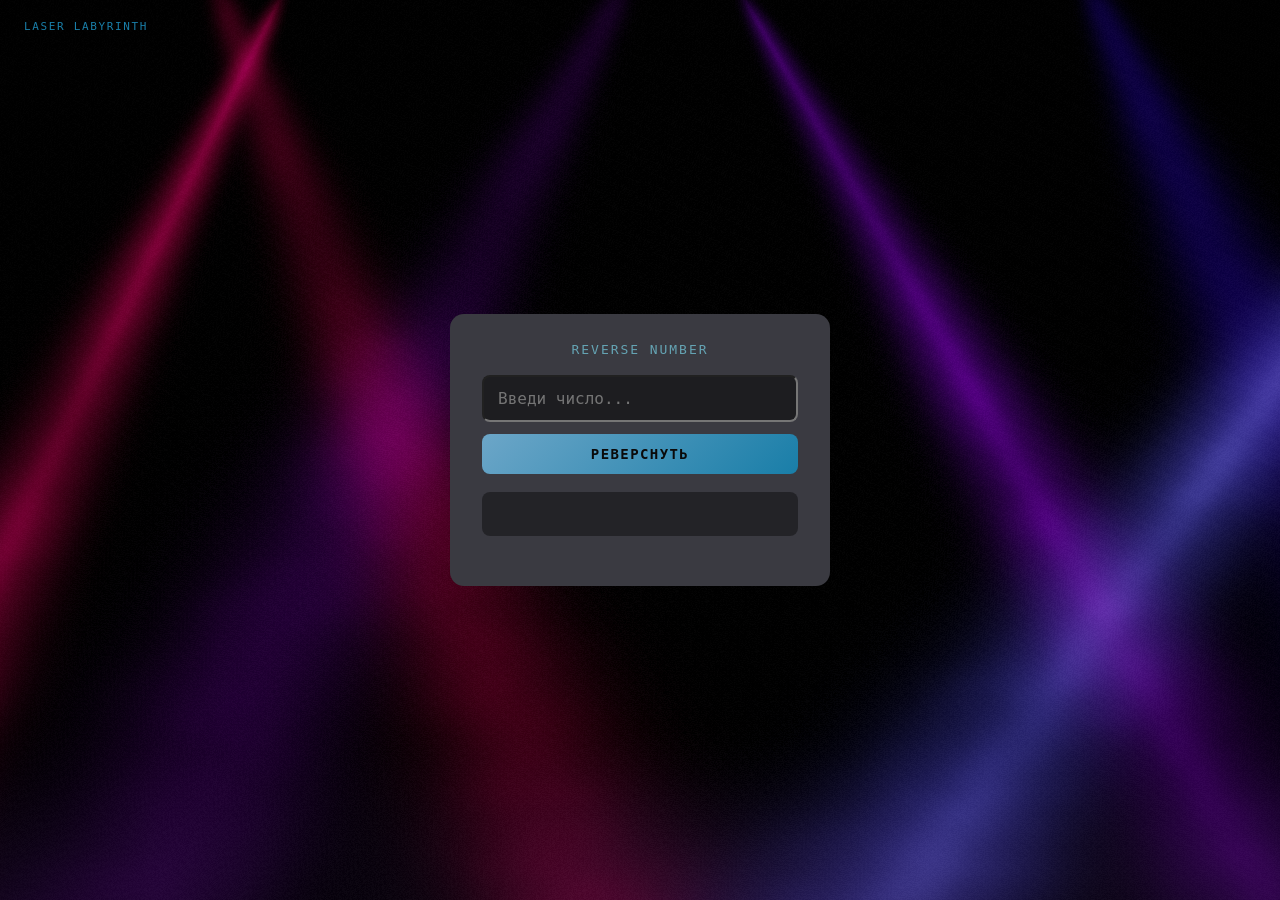
<file: app/templates/index.html>
<!DOCTYPE html>
<html lang="ru">

<head>
  <meta charset="UTF-8">
  <meta name="viewport" content="width=device-width, initial-scale=1.0">
  <title>Laser Labyrinth — Reverse</title>
  <style>
    * {
      margin: 0;
      padding: 0;
      box-sizing: border-box;
    }

    html,
    body {
      width: 100%;
      height: 100%;
      overflow: hidden;
      background: #0a0a0a;
      /* fon osnov */
    }

    canvas {
      display: block;
      width: 100vw;
      height: 100vh;
    }

    .label {
      position: fixed;
      top: 20px;
      left: 24px;
      font-family: 'SF Mono', 'Fira Code', 'Cascadia Code', monospace;
      font-size: 11px;
      letter-spacing: 0.15em;
      text-transform: uppercase;
      color: #197ea8;
      /* txt laser */
      z-index: 10;
      pointer-events: none;
      user-select: none;
    }

    .panel {
      position: fixed;
      top: 50%;
      left: 50%;
      transform: translate(-50%, -50%);
      width: 380px;
      padding: 28px 32px;
      background: #3a3a41;
      /* fon */
      border: 1px solid #e9e8ee(200, 149, 108, 0.25);
      /* ramka */
      border-radius: 14px;
      backdrop-filter: blur(10px);
      -webkit-backdrop-filter: blur(10px);
      font-family: 'SF Mono', 'Fira Code', 'Cascadia Code', monospace;
      color: #e6d5c3;
      /* txt user */
      z-index: 20;
    }

    .panel h1 {
      font-size: 13px;
      font-weight: 500;
      letter-spacing: 0.15em;
      text-transform: uppercase;
      color: rgba(108, 182, 200, 0.85);
      /* txt */
      margin-bottom: 18px;
      text-align: center;
    }

    .panel input {
      width: 100%;
      padding: 12px 14px;
      font-size: 16px;
      font-family: inherit;
      background: rgba(0, 0, 0, 0.5);
      /* pole */
      border: 1px solid #e9e8ee(200, 149, 108, 0.3);
      /* ramka */
      border-radius: 8px;
      color: #197ea8;
      /* txt */
      outline: none;
      transition: border-color 0.2s;
    }

    .panel input:focus {
      border-color: #e9e8ee(200, 149, 108, 0.8);
      /* ramka */
    }

    .panel button {
      margin-top: 12px;
      width: 100%;
      padding: 12px;
      font-size: 14px;
      font-family: inherit;
      letter-spacing: 0.1em;
      text-transform: uppercase;
      background: linear-gradient(135deg, #6ca6c8, #197ea8);
      /* fon button */
      color: #0a0a0a;
      /* txt */
      border: none;
      border-radius: 8px;
      cursor: pointer;
      font-weight: 600;
      transition: filter 0.2s;
    }

    .panel button:hover {
      filter: brightness(1.15);
      /* flash */
    }

    .result {
      margin-top: 18px;
      padding: 12px;
      min-height: 44px;
      background: rgba(0, 0, 0, 0.4);
      /* fon result */
      border-radius: 8px;
      font-size: 15px;
      text-align: center;
      color: #197ea8;
      /* txt */
      word-break: break-all;
    }

    .status {
      margin-top: 8px;
      font-size: 11px;
      text-align: center;
      color: rgba(108, 182, 200, 0.85);
      /* ok */
      min-height: 14px;
    }
  </style>
</head>

<body>
  <div class="label">Laser Labyrinth</div>
  <canvas id="canvas"></canvas>

  <div class="panel">
    <h1>Reverse Number</h1>
    <input type="text" id="numInput" placeholder="Введи число..." autocomplete="off">
    <button onclick="reverseNumber()">Реверснуть</button>
    <div class="result" id="resultText"></div>
    <div class="status" id="statusMessage"></div>
  </div>

  <script>

    (function () {
      var canvas = document.getElementById('canvas');
      var prefersReduced = window.matchMedia('(prefers-reduced-motion: reduce)').matches;

      var gl = canvas.getContext('webgl', { alpha: false, antialias: false, preserveDrawingBuffer: false });
      if (!gl) return;

      var dpr = Math.min(window.devicePixelRatio || 1, 2);

      var SWEEP_SPEED = 0.5;
      var BEAM_INTENSITY = 1.0;

      var vertSrc = [
        'attribute vec2 a_pos;',
        'void main() { gl_Position = vec4(a_pos, 0.0, 1.0); }'
      ].join('\n');

      var fragSrc = [
        'precision highp float;',
        'uniform float u_time;',
        'uniform vec2 u_res;',
        'uniform float u_sweep;',
        'uniform float u_intensity;',
        '',
        '#define PI 3.14159265359',
        '',
        'float hash(vec2 p) {',
        '  return fract(sin(dot(p, vec2(127.1, 311.7))) * 43758.5453);',
        '}',
        'float hash3(vec3 p) {',
        '  return fract(sin(dot(p, vec3(127.1, 311.7, 74.7))) * 43758.5453);',
        '}',
        'float noise3d(vec3 p) {',
        '  vec3 i = floor(p);',
        '  vec3 f = fract(p);',
        '  f = f * f * (3.0 - 2.0 * f);',
        '  float n000 = hash3(i);',
        '  float n100 = hash3(i + vec3(1.0, 0.0, 0.0));',
        '  float n010 = hash3(i + vec3(0.0, 1.0, 0.0));',
        '  float n110 = hash3(i + vec3(1.0, 1.0, 0.0));',
        '  float n001 = hash3(i + vec3(0.0, 0.0, 1.0));',
        '  float n101 = hash3(i + vec3(1.0, 0.0, 1.0));',
        '  float n011 = hash3(i + vec3(0.0, 1.0, 1.0));',
        '  float n111 = hash3(i + vec3(1.0, 1.0, 1.0));',
        '  float nx00 = mix(n000, n100, f.x);',
        '  float nx10 = mix(n010, n110, f.x);',
        '  float nx01 = mix(n001, n101, f.x);',
        '  float nx11 = mix(n011, n111, f.x);',
        '  float nxy0 = mix(nx00, nx10, f.y);',
        '  float nxy1 = mix(nx01, nx11, f.y);',
        '  return mix(nxy0, nxy1, f.z);',
        '}',
        'float fbm(vec3 p) {',
        '  float v = 0.0;',
        '  float a = 0.5;',
        '  vec3 shift = vec3(100.0);',
        '  for (int i = 0; i < 4; i++) {',
        '    v += a * noise3d(p);',
        '    p = p * 2.0 + shift;',
        '    a *= 0.5;',
        '  }',
        '  return v;',
        '}',
        'vec3 coneColor(int idx, float hueShift) {',
        '  vec3 col;',
        '  if (idx == 0) col = vec3(1.0, 0.0, 0.5);',
        '  else if (idx == 1) col = vec3(0.5, 0.05, 1.0);',
        '  else if (idx == 2) col = vec3(0.1, 0.35, 1.0);',
        '  else if (idx == 3) col = vec3(0.85, 0.0, 0.85);',
        '  else if (idx == 4) col = vec3(0.15, 0.2, 1.0);',
        '  else col = vec3(0.0, 0.8, 0.95);',
        '  float angle = hueShift;',
        '  float cosA = cos(angle);',
        '  float sinA = sin(angle);',
        '  float lum = dot(col, vec3(0.299, 0.587, 0.114));',
        '  vec3 grey = vec3(lum);',
        '  vec3 diff = col - grey;',
        '  vec3 axis1 = normalize(vec3(1.0, -1.0, 0.0));',
        '  vec3 axis2 = normalize(vec3(0.5, 0.5, -1.0));',
        '  float d1 = dot(diff, axis1);',
        '  float d2 = dot(diff, axis2);',
        '  vec3 rotated = grey + axis1 * (d1 * cosA - d2 * sinA) + axis2 * (d1 * sinA + d2 * cosA);',
        '  return clamp(rotated, 0.0, 1.0);',
        '}',
        'void main() {',
        '  vec2 fragUV = gl_FragCoord.xy / u_res;',
        '  float aspect = u_res.x / u_res.y;',
        '  vec2 uv = fragUV;',
        '  uv.x = (uv.x - 0.5) * aspect;',
        '  float t = u_time * u_sweep;',
        '  float intensity = u_intensity;',
        '  vec3 fogCoord = vec3(fragUV * 3.0, t * 0.08);',
        '  fogCoord.y -= t * 0.03;',
        '  fogCoord.x += t * 0.015;',
        '  float fogDensity = fbm(fogCoord);',
        '  vec3 fogCoord2 = vec3(fragUV * 6.0 + 50.0, t * 0.12);',
        '  fogCoord2.y -= t * 0.05;',
        '  float fogDetail = fbm(fogCoord2);',
        '  float fog = fogDensity * 0.5 + fogDetail * 0.5;',
        '  fog = fog * fog * 1.5;',
        '  vec3 col = vec3(0.0);',
        '  float hueShift = sin(t * 0.07) * 0.2;',
        '  float globalBeat = pow(abs(sin(t * PI / 1.5)), 8.0) * 0.2;',
        '  for (int i = 0; i < 3; i++) {',
        '    float fi = float(i);',
        '    float originX = (fi - 1.0) * 0.4 * aspect;',
        '    originX += sin(t * 0.07 + fi * 2.5) * 0.1 * aspect;',
        '    vec2 origin = vec2(originX, 1.05);',
        '    float sweepAmp = 0.4 + fi * 0.1;',
        '    float sweepFreq = 0.3 + fi * 0.11;',
        '    float theta = sin(t * sweepFreq * 0.7 + fi * 1.9) * sweepAmp;',
        '    vec2 dir = vec2(sin(theta), -cos(theta));',
        '    vec2 toPixel = uv - origin;',
        '    float along = dot(toPixel, dir);',
        '    float perp = abs(toPixel.x * dir.y - toPixel.y * dir.x);',
        '    float halfWidth = 0.13 + fi * 0.015;',
        '    float coneWidth = halfWidth * max(along, 0.0) + 0.012;',
        '    float inCone = exp(-perp * perp / (coneWidth * coneWidth * 0.55));',
        '    inCone *= smoothstep(0.0, 0.08, along);',
        '    inCone *= exp(-along * along * 0.15);',
        '    float fogMod = 0.25 + fog * 0.75;',
        '    float volumetric = inCone * fogMod;',
        '    float farOpacity = 0.35;',
        '    vec3 coneCol = coneColor(i, hueShift + fi * 0.15);',
        '    col += coneCol * volumetric * farOpacity * intensity * (1.0 + globalBeat);',
        '  }',
        '  for (int i = 0; i < 3; i++) {',
        '    float fi = float(i);',
        '    int colorIdx = i + 3;',
        '    float originX = (fi - 1.0) * 0.5 * aspect + 0.15 * aspect;',
        '    originX += sin(t * 0.1 + fi * 3.1 + 1.0) * 0.08 * aspect;',
        '    vec2 origin = vec2(originX, 1.02);',
        '    float sweepAmp = 0.5 + fi * 0.08;',
        '    float sweepFreq = 0.4 + fi * 0.13;',
        '    float theta = sin(t * sweepFreq + fi * 2.3 + 0.7) * sweepAmp;',
        '    float beatFreq = 1.8 + fi * 0.4;',
        '    float snap = pow(abs(sin(t * beatFreq)), 6.0);',
        '    float snapGate = smoothstep(0.5, 0.85, sin(t * 0.7 + fi * 2.094));',
        '    theta += snap * snapGate * 0.18 * sin(t * beatFreq * 0.5);',
        '    vec2 dir = vec2(sin(theta), -cos(theta));',
        '    vec2 toPixel = uv - origin;',
        '    float along = dot(toPixel, dir);',
        '    float perp = abs(toPixel.x * dir.y - toPixel.y * dir.x);',
        '    float halfWidth = 0.11 + fi * 0.012;',
        '    float coneWidth = halfWidth * max(along, 0.0) + 0.01;',
        '    float inCone = exp(-perp * perp / (coneWidth * coneWidth * 0.4));',
        '    float coreLine = exp(-perp * perp / (coneWidth * coneWidth * 0.04));',
        '    inCone = inCone + coreLine * 0.4;',
        '    inCone *= smoothstep(0.0, 0.06, along);',
        '    inCone *= exp(-along * along * 0.1);',
        '    float fogMod = 0.2 + fog * 0.8;',
        '    float volumetric = inCone * fogMod;',
        '    float nearOpacity = 0.75;',
        '    vec3 coneCol = coneColor(colorIdx, hueShift + fi * 0.15 + 0.5);',
        '    col += coneCol * volumetric * nearOpacity * intensity * (1.0 + globalBeat);',
        '  }',
        '  float brightness = dot(col, vec3(0.299, 0.587, 0.114));',
        '  float whiteBlend = smoothstep(0.4, 1.2, brightness);',
        '  col = mix(col, vec3(brightness * 1.3), whiteBlend * 0.5);',
        '  float groundHaze = smoothstep(0.2, 0.0, fragUV.y);',
        '  float hazeFog = fbm(vec3(fragUV.x * 4.0, fragUV.y * 2.0, t * 0.05 + 10.0));',
        '  col += col * groundHaze * 0.3;',
        '  col += vec3(0.06, 0.03, 0.1) * groundHaze * hazeFog * intensity;',
        '  float exposure = 2.0;',
        '  col = 1.0 - exp(-col * exposure);',
        '  float grain = hash(gl_FragCoord.xy + fract(u_time) * 100.0) * 0.04 - 0.02;',
        '  col += grain;',
        '  vec2 vigUV = fragUV - 0.5;',
        '  float vigDist = dot(vigUV, vigUV);',
        '  float vig = 1.0 - vigDist * 0.8;',
        '  vig = clamp(vig, 0.0, 1.0);',
        '  col *= vig;',
        '  col = clamp(col, 0.0, 1.0);',
        '  gl_FragColor = vec4(col, 1.0);',
        '}'
      ].join('\n');

      function compile(type, src) {
        var s = gl.createShader(type);
        gl.shaderSource(s, src);
        gl.compileShader(s);
        if (!gl.getShaderParameter(s, gl.COMPILE_STATUS)) {
          console.error('Shader compile error:', gl.getShaderInfoLog(s));
        }
        return s;
      }

      var prog = gl.createProgram();
      gl.attachShader(prog, compile(gl.VERTEX_SHADER, vertSrc));
      gl.attachShader(prog, compile(gl.FRAGMENT_SHADER, fragSrc));
      gl.linkProgram(prog);
      if (!gl.getProgramParameter(prog, gl.LINK_STATUS)) {
        console.error('Program link error:', gl.getProgramInfoLog(prog));
      }
      gl.useProgram(prog);

      var buf = gl.createBuffer();
      gl.bindBuffer(gl.ARRAY_BUFFER, buf);
      gl.bufferData(gl.ARRAY_BUFFER, new Float32Array([-1, -1, 3, -1, -1, 3]), gl.STATIC_DRAW);
      var aPos = gl.getAttribLocation(prog, 'a_pos');
      gl.enableVertexAttribArray(aPos);
      gl.vertexAttribPointer(aPos, 2, gl.FLOAT, false, 0, 0);

      var uTime = gl.getUniformLocation(prog, 'u_time');
      var uRes = gl.getUniformLocation(prog, 'u_res');
      var uSweep = gl.getUniformLocation(prog, 'u_sweep');
      var uIntensity = gl.getUniformLocation(prog, 'u_intensity');

      var needsResize = true;

      function resize() {
        needsResize = false;
        var w = Math.round(canvas.clientWidth * dpr);
        var h = Math.round(canvas.clientHeight * dpr);
        if (canvas.width !== w || canvas.height !== h) {
          canvas.width = w;
          canvas.height = h;
          gl.viewport(0, 0, w, h);
          gl.uniform2f(uRes, canvas.width, canvas.height);
        }
      }

      var running = true;

      function render(now) {
        if (!running) return;
        if (needsResize) resize();
        var t = prefersReduced ? 0.0 : now * 0.001;
        gl.uniform1f(uTime, t);
        gl.uniform1f(uSweep, SWEEP_SPEED);
        gl.uniform1f(uIntensity, BEAM_INTENSITY);
        gl.drawArrays(gl.TRIANGLES, 0, 3);
        requestAnimationFrame(render);
      }

      window.addEventListener('resize', function () {
        needsResize = true;
      });

      resize();

      requestAnimationFrame(render);

      document.addEventListener('visibilitychange', function () {
        if (document.hidden) {
          running = false;
        } else {
          running = true;
          requestAnimationFrame(render);
        }
      });

      window.addEventListener('message', function (e) {
        if (e.data && e.data.type === 'param') {
          switch (e.data.name) {
            case 'SWEEP_SPEED': SWEEP_SPEED = e.data.value; break;
            case 'BEAM_INTENSITY': BEAM_INTENSITY = e.data.value; break;
          }
        }
      });
    })();

    // Reverse Number — логика из Main.java
    (function () {
      var input = document.getElementById('numInput');
      var resultText = document.getElementById('resultText');
      var status = document.getElementById('statusMessage');

      window.reverseNumber = async function () {
        var num = input.value.trim();

        if (num === '') {
          status.innerText = 'Введи число!';
          resultText.innerText = '';
          return;
        }

        try {
          var response = await fetch('/reverse?num=' + encodeURIComponent(num));
          var data = await response.json();

          if (response.ok) {
            resultText.innerText = 'Реверс: ' + data.reversed;
            status.innerText = 'OK';
          } else {
            status.innerText = 'Ошибка: ' + data.detail;
            resultText.innerText = '';
          }
        } catch (e) {
          status.innerText = 'Ошибка сети!!!';
          resultText.innerText = '';
        }
      };

      input.addEventListener('keydown', function (e) {
        if (e.key === 'Enter') window.reverseNumber();
      });
    })();
  </script>
</body>

</html>





<!-- <!DOCTYPE html>
<html lang="ru">

<head>
  <meta charset="UTF-8">
  <meta name="viewport" content="width=device-width, initial-scale=1.0">
  <title>Reverse Number Service</title>
  <link rel="stylesheet" href="/static/style.css">
</head>

<body>
  <div class="container">
    <h1>Сервис реверса числа</h1>
    <p>Вариант: разворот десятичной записи числа</p>

    <div class="controls">
      <h3>Ввод числа</h3>
      <input type="text" id="numInput" placeholder="Например: 12345" autocomplete="off">
      <button onclick="reverseNumber()">Реверснуть</button>
    </div>

    <div class="preview">
      <h3>Результат</h3>
      <p id="resultText">Здесь будет результат!!!</p>
      <p id="statusMessage"></p>
    </div>
  </div>

  <script>
    const input = document.getElementById('numInput');
    const resultText = document.getElementById('resultText');
    const status = document.getElementById('statusMessage');

    async function reverseNumber() {
      const num = input.value.trim();

      if (num === '') {
        status.innerText = 'Введи число!';
        resultText.innerText = '';
        return;
      }

      try {
        const response = await fetch(`/reverse?num=${encodeURIComponent(num)}`); // # axios
        const data = await response.json();

        if (response.ok) {
          resultText.innerText = 'Реверснутое число: ' + data.reversed;
          status.innerText = 'Операция выполнена: reverse';
        } else {
          status.innerText = 'Ошибка: ' + data.detail;
          resultText.innerText = '';
        }
      } catch (e) {
        status.innerText = 'Ошибка сети!!!';
        resultText.innerText = '';
      }
    }

    // Enter тоже запускает реверс
    input.addEventListener('keydown', (e) => {
      if (e.key === 'Enter') reverseNumber();
    });
  </script>
</body>

</html> -->
</file>
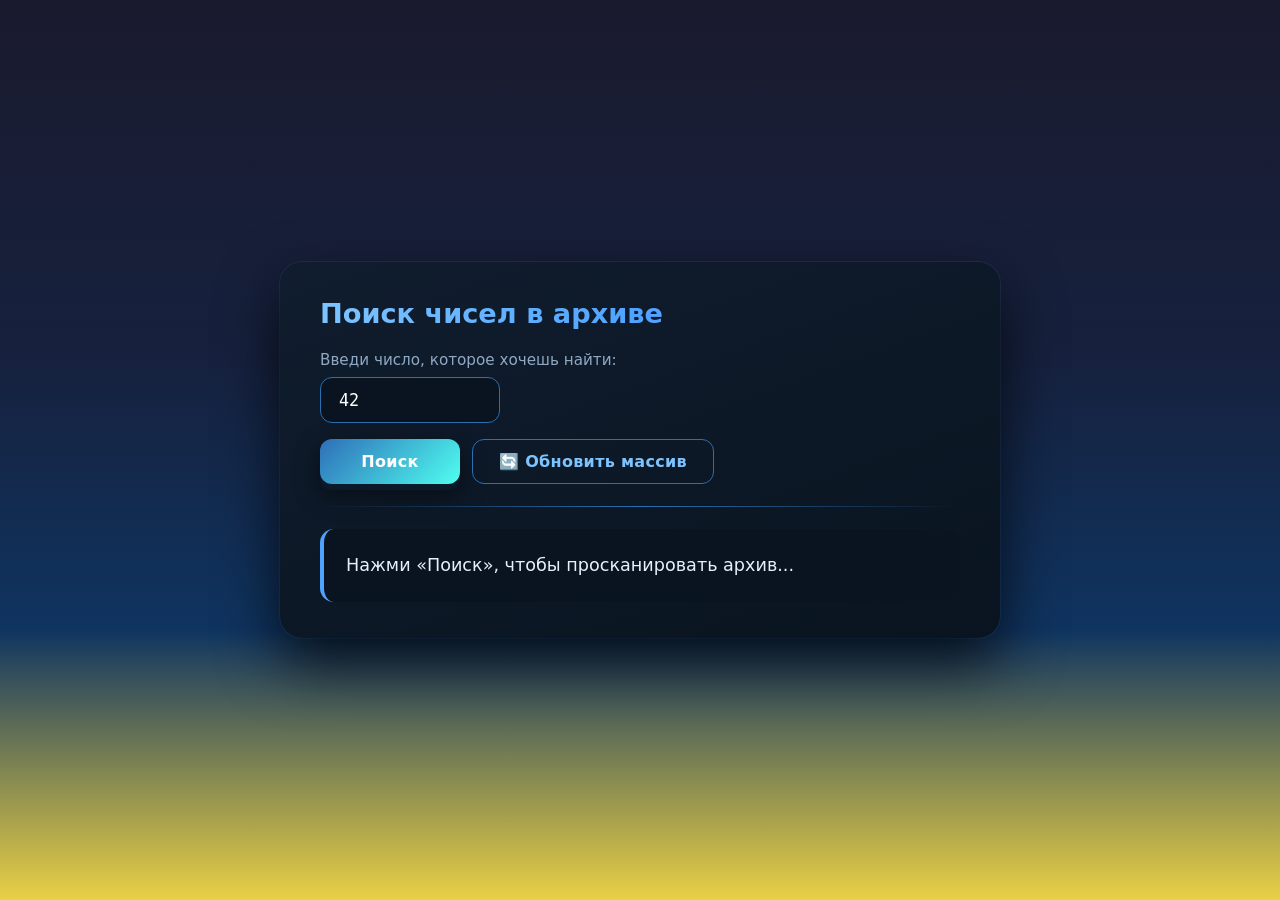
<file: MissionsByMaster/app/static/index.html>
<!DOCTYPE html>
<html lang="ru">

<head>
  <meta charset="UTF-8">
  <title>Поиск в архиве</title>
  <link rel="stylesheet" href="style.css">
</head>

<body>
  <div class="card">
    <h1>Поиск чисел в архиве</h1>

    <div class="controls">
      <div class="field">
        <label for="searchInput">Введи число, которое хочешь найти:</label>
        <input type="number" id="searchInput" value="42" min="0" max="99">
      </div>

      <div class="buttons">
        <button id="searchBtn" class="btn btn-primary">Поиск</button>
        <button id="regenBtn" class="btn btn-secondary">&#128260 Обновить массив</button>
      </div>
    </div>

    <hr>

    <div id="resultContent">Нажми «Поиск», чтобы просканировать архив...</div>
  </div>

  <script>
    const inputEl = document.getElementById('searchInput');
    const searchBtn = document.getElementById('searchBtn');
    const regenBtn = document.getElementById('regenBtn');
    const resultEl = document.getElementById('resultContent');

    // ── Поиск ──
    async function performSearch() {
      const x = inputEl.value;
      resultEl.textContent = 'Ищу...';

      try {
        const res = await fetch('/api/find?x=' + encodeURIComponent(x));
        const data = await res.json();

        if (data.error) {
          resultEl.innerHTML = '&#9940 Введи целое число от 0 до 99.';
        } else if (!data.found) {
          resultEl.innerHTML = '<b>-1</b><br>Если вывело -1 значит, что я ничего не нашел :(';
        } else {
          resultEl.innerHTML =
            '&#128218 Я долго искал ваше число в архиве<br>' +
            'и ваш x лежит в архиве под индексом: <b>' +
            data.indices.join(', ') + '</b>';
        }
      } catch (e) {
        resultEl.textContent = 'Ошибка соединения с сервером';
      }
    }

    // ── Обновление массива ──
    async function regenerateArray() {
      resultEl.textContent = '&#128260 Генерирую новый массив...';
      try {
        const res = await fetch('/api/regenerate');
        const data = await res.json();

        if (data.ok) {
          resultEl.innerHTML =
            '	&#9989 Массив обновлён! Теперь в нём <b>' + data.size + '</b> новых чисел.<br>' +
            'Можешь снова искать.';
        } else {
          resultEl.textContent = '&#9940 Не удалось обновить массив.';
        }
      } catch (e) {
        resultEl.textContent = 'Ошибка соединения с сервером';
      }
    }

    searchBtn.addEventListener('click', performSearch);
    regenBtn.addEventListener('click', regenerateArray);

    inputEl.addEventListener('keypress', e => {
      if (e.key === 'Enter') performSearch();
    });
  </script>
</body>

</html>
</file>
<file: MissionsByMaster/app/static/style.css>
*,
*::after,
*::before {
  margin: 0;
  padding: 0;
  box-sizing: border-box;
}

body {
  font-family: 'Segoe UI', system-ui, sans-serif;
  background: linear-gradient(180deg, #1a1a2e 0%, #16213e 40%, #0f3460 70%, #e9d045 100%);
  color: #e6f0fb;
  display: flex;
  justify-content: center;
  align-items: center;
  min-height: 100vh;
  padding: 20px;
}

/* background:
  radial-gradient(circle at 20% 20%, #190d30 0%, transparent 50%),
  radial-gradient(circle at 80% 80%, #0d2c2c 0%, transparent 50%),
  #060b14; */

.card {
  background: linear-gradient(160deg, #101d2e, #0a1420);
  padding: 36px 40px;
  border-radius: 22px;
  max-width: 720px;
  width: 100%;
  box-shadow: 0 25px 60px rgba(0, 0, 0, .75), 0 0 0 1px rgba(80, 140, 220, .15);
}

h1 {
  font-size: 1.7rem;
  background: linear-gradient(90deg, #7dc4ff, #4fa3ff, #a58bff);
  -webkit-background-clip: text;
  background-clip: text;
  -webkit-text-fill-color: transparent;
  margin-bottom: 22px;
}

.controls {
  display: flex;
  flex-direction: column;
  gap: 16px;
  margin-bottom: 6px;
}

.field {
  display: flex;
  flex-direction: column;
  gap: 8px;
}

.field label {
  color: #8fa9c4;
  font-size: .95rem;
}

input[type="number"] {
  font-size: 1.05rem;
  padding: 12px 18px;
  border-radius: 12px;
  border: 1.5px solid #2a6fb0;
  background: #0a1420;
  color: #fff;
  outline: none;
  transition: .2s;
  width: 180px;
  font-family: 'JetBrains Mono', 'Fira Code', monospace;
}

input[type="number"]:focus {
  border-color: #7dc4ff;
  box-shadow: 0 0 0 4px rgba(79, 163, 255, .15);
}

/* ══════════════════════════════════════════
   КНОПКИ — универсальный стиль
   ══════════════════════════════════════════ */
.buttons {
  display: flex;
  gap: 12px;
  flex-wrap: wrap;
}

.btn {
  /* ↓↓↓ ключевые свойства, которые растягивают кнопку ↓↓↓ */
  display: inline-flex;
  align-items: center;
  justify-content: center;

  min-width: 140px;
  /* минимальная ширина — чтобы слово «Поиск» влезло */
  padding: 12px 26px;
  /* внутренние отступы */
  box-sizing: border-box;
  /* padding не вылезает за width */

  font-size: 1rem;
  font-weight: 600;
  letter-spacing: .3px;
  font-family: inherit;
  white-space: nowrap;
  /* текст не переносится по буквам */

  border: none;
  border-radius: 12px;
  cursor: pointer;
  transition: .2s;
}

/* ── Главная кнопка «Поиск» ── */
.btn-primary {
  background: linear-gradient(135deg, #2e6eb8, #4ffff0);
  color: #fff;
  box-shadow: 0 6px 0 #0a1a2b, 0 10px 25px rgba(0, 0, 0, .5);
}

.btn-primary:hover {
  transform: translateY(-2px);
  box-shadow: 0 8px 0 #0a1a2b, 0 14px 30px rgba(0, 0, 0, .6);
}

.btn-primary:active {
  transform: translateY(4px);
  box-shadow: 0 2px 0 #0a1a2b;
}

/* ── Вторичная кнопка «Обновить массив» ── */
.btn-secondary {
  background: transparent;
  color: #7dc4ff;
  border: 1.5px solid #2a6fb0;
}

.btn-secondary:hover {
  background: rgba(79, 163, 255, .1);
  border-color: #7dc4ff;
  transform: translateY(-2px);
}

.btn-secondary:active {
  transform: translateY(0);
}

hr {
  border: none;
  height: 1px;
  background: linear-gradient(90deg, transparent, #2a6fb0, transparent);
  margin: 22px 0;
}

#resultContent {
  padding: 22px;
  background: #0a1420;
  border-radius: 14px;
  border-left: 4px solid #4fa3ff;
  min-height: 70px;
  font-size: 1.1rem;
  line-height: 1.6;
  transition: .2s;
}

#resultContent b {
  color: #7dc4ff;
}

@media (max-width: 520px) {
  .card {
    padding: 26px 22px;
  }

  input[type="number"] {
    width: 100%;
  }

  .buttons {
    flex-direction: column;
  }

  .btn {
    width: 100%;
  }
}
</file>
